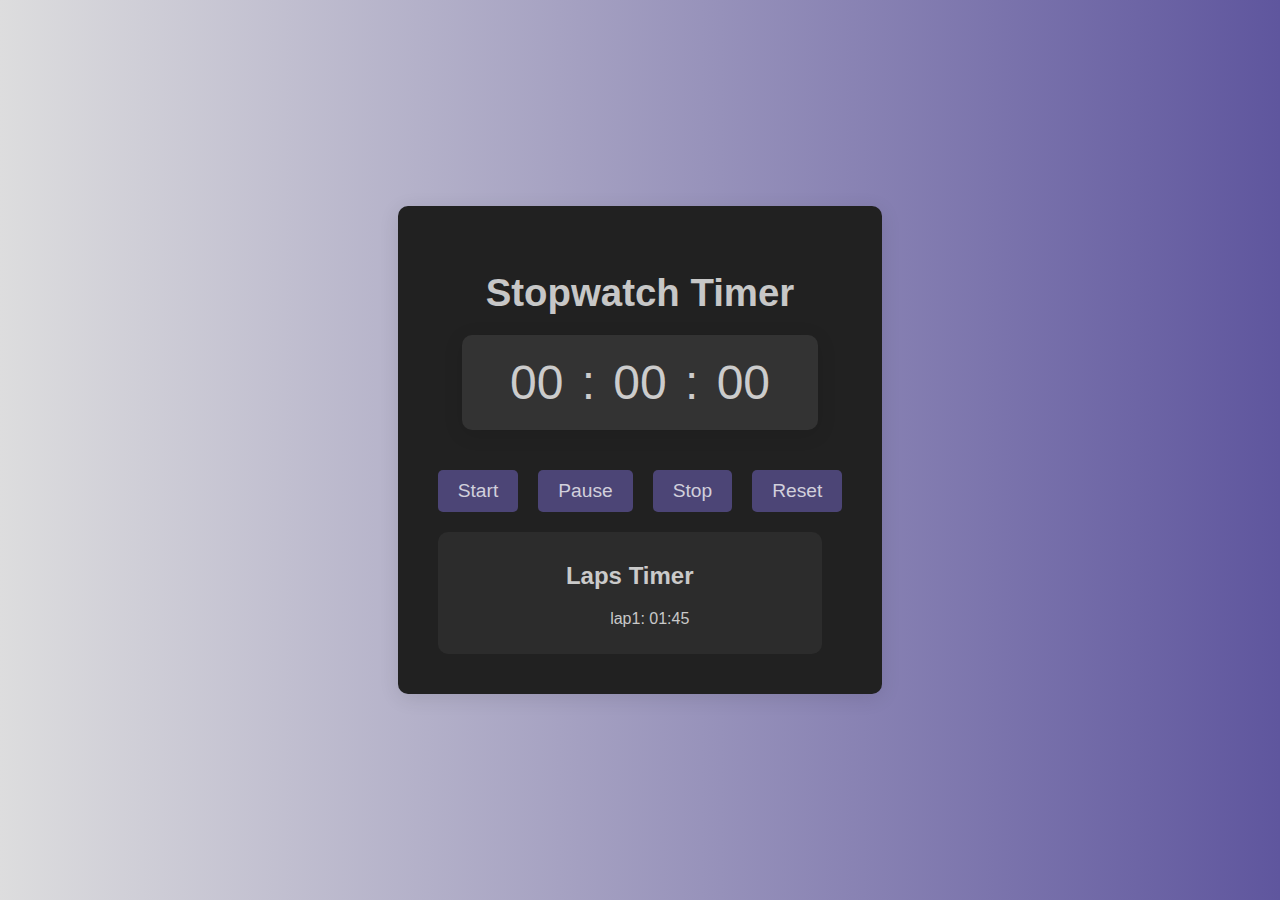
<file: stopwatch-timer/index.html>
<!DOCTYPE html>
<html lang="en">

<head>
    <meta charset="UTF-8">
    <meta name="viewport" content="width=device-width, initial-scale=1.0">
    <title>StopWatch Timer App</title>
    <link rel="stylesheet" href="style.css">
</head>

<body>
    <div class="container">
        <h1 class="title">Stopwatch Timer</h1>
        <div class="stopwatch">
            <div class="timer">
                <span id="minutes">00</span>:<span id="seconds">00</span>:<span id="milliseconds">00</span>
            </div>
            <div class="controls">
                <button id="startBtn">Start</button>
                <button id="pauseBtn">Pause</button>
                <button id="stopBtn">Stop</button>
                <button id="resetBtn">Reset</button>
            </div>
            <div class="laps">
                <h2 class="lap-title">Laps Timer</h2>
                <ul id="lapList">lap1: 01:45</ul>
            </div>
        </div>
    </div>


    <script src="script.js"></script>
</body>

</html>
</file>
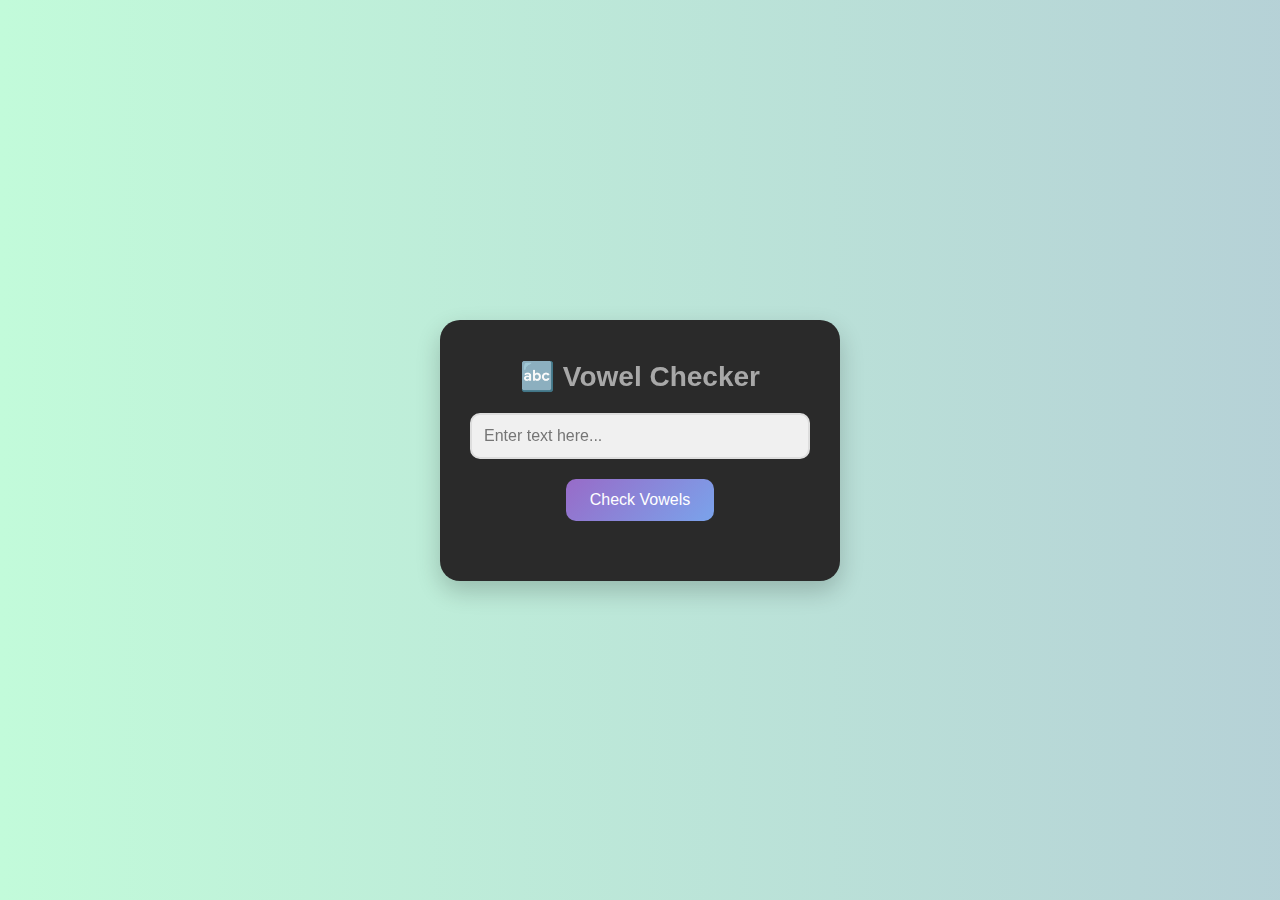
<file: vowel-checker/index.html>
<!DOCTYPE html>
<html lang="en">
<head>
  <meta charset="UTF-8" />
  <meta name="viewport" content="width=device-width, initial-scale=1.0"/>
  <title>Vowel Checker</title>
  <link rel="stylesheet" href="style.css" />
</head>
<body>
  <div class="container">
    <h1>🔤 Vowel Checker</h1>
    <input type="text" id="textInput" placeholder="Enter text here..." />
    <button onclick="checkVowels()">Check Vowels</button>
    <p id="result"></p>
  </div>

  <script src="script.js"></script>
</body>
</html>
</file>
<file: stopwatch-timer/style.css>
body {
    background: linear-gradient(to right, #ddddde, #5f569e);
    font-family: 'Arial', sans-serif;
    color: #333;
    display: flex;
    justify-content: center;
    align-items: center;
    height: 100vh;
    margin: 0;
    padding: 0;
    box-sizing: border-box;
}

.container {
    background: #212121;
    border-radius: 10px;
    box-shadow: 0 4px 20px rgba(0, 0, 0, 0.1);
    padding: 40px;
    text-align: center;
    display: flex;
    flex-direction: column;
    align-items: center;
}

.title {
    font-size: 2.4rem;
    color: #ffffffc1;
    margin-bottom: 20px;
}

.timer {
    font-size: 3rem;
    color: #ffffffc1;
    margin-bottom: 20px;
    background-color: #333;
    padding: 20px 30px;
    display: inline-block;
    text-align: center;
    border-radius: 10px;
    box-shadow: 0 4px 20px rgba(0, 0, 0, 0.1);
    animation: pulse 1.5s infinite;
    transition: background-color 0.3s ease;
}

@keyframes pulse {
    0% {
        transform: scale(1);
    }
    50% {
        transform: scale(1.05);
    }
    100% {
        transform: scale(1);
    }
}

.timer:hover {
    background-color: #444;
}
.timer span {
    color: #ffffffc1;
    width: 90px;
    display: inline-block;
}

.controls {
    display: flex;
    justify-content: center;
    gap: 20px;
    margin-top: 20px;
    padding: auto;
}

button {
    background-color: #60569eaf;
    color: #ffffffc1;
    border: none;
    padding: 10px 20px;
    font-size: 1.2rem;
    border-radius: 5px;
    cursor: pointer;
    transition: background-color 0.3s ease, transform 0.3s ease;
}
button:hover {
    background-color: #4e4b8a;
    transform: scale(1.05);
}
button:active {
    transform: scale(0.90);
}
button:disabled {
    background-color: #888;
    cursor: not-allowed;
    transform: scale(1);
}
button:disabled:hover {
    background-color: #888;
    transform: scale(1);
}
button:disabled:active {
    transform: scale(1);
}
button:focus {
    outline: none;
    box-shadow: 0 0 5px #60569eaf;
}
/* Style the laps section */
.laps {
    color: #ffffffc1;
    list-style: none;
    padding: 0;
    margin: 20px 0 0;
    max-height: 180px;
    overflow-y: auto;
    width: 90%;
    background-color: #2c2c2c;
    border-radius: 10px;
    padding: 10px;
}

/* Lap list item */
.laps li {
    background-color: transparent;
    color: #e6e6e6;
    padding: 8px 15px;
    margin-bottom: 10px;
    border-left: 4px solid #60569e;
    border-radius: 5px;
    font-weight: 500;
    font-size: 1rem;
    display: flex;
    justify-content: space-between;
    animation: slideIn 0.3s ease-in-out;
}

@keyframes slideIn {
    from {
        transform: translateX(-20px);
        opacity: 0;
    }
    to {
        transform: translateX(0);
        opacity: 1;
    }
}

/* Fancy scrollbar */
.laps::-webkit-scrollbar {
    width: 8px;
}

.laps::-webkit-scrollbar-track {
    background: #1f1f1f;
    border-radius: 10px;
}

.laps::-webkit-scrollbar-thumb {
    background: #60569e;
    border-radius: 10px;
    transition: background 0.3s ease;
}

.laps::-webkit-scrollbar-thumb:hover {
    background: #8a7ee0;
}
</file>
<file: vowel-checker/style.css>
/* Reset */
* {
  margin: 0;
  padding: 0;
  box-sizing: border-box;
}

body {
  font-family: 'Segoe UI', Tahoma, Geneva, Verdana, sans-serif;
  height: 100vh;
  display: flex;
  justify-content: center;
  align-items: center;
  background: linear-gradient(270deg, #9aa2ff, #faf6c4, #a18cd1, #c2fbda);
  background-size: 800% 800%;
  animation: gradientAnimation 15s ease infinite;
}

/* Gradient Animation */
@keyframes gradientAnimation {
  0% { background-position: 0% 50%; }
  50% { background-position: 100% 50%; }
  100% { background-position: 0% 50%; }
}

.container {
  background-color:#2a2a2a;
  padding: 40px 30px;
  border-radius: 20px;
  box-shadow: 0 10px 25px rgba(0, 0, 0, 0.2);
  width: 400px;
  text-align: center;
  transition: all 0.3s ease-in-out;
  backdrop-filter: blur(5px);
}

.container:hover {
  box-shadow: 0 15px 30px rgba(0, 0, 0, 0.25);
}

h1 {
  margin-bottom: 20px;
  color: #a8a8a8;
  font-size: 28px;
}

input {
  width: 100%;
  padding: 12px;
  font-size: 16px;
  background-color: #f0f0f0;
  border: 2px solid #ddd;
  border-radius: 10px;
  margin-bottom: 20px;
  outline: none;
  transition: border-color 0.3s;
}

input:focus {
  border-color: #a18cd1;
}

button {
  padding: 12px 24px;
  font-size: 16px;
  background: linear-gradient(135deg, #986bc8 0%, #7aa3eb 100%);
  color: white;
  border: none;
  border-radius: 10px;
  cursor: pointer;
  transition: transform 0.2s ease, box-shadow 0.3s ease;
}

button:hover {
  transform: scale(1.05);
  box-shadow: 0 6px 15px rgba(0, 0, 0, 0.2);
}

#result {
  margin-top: 20px;
  font-size: 18px;
  font-weight: bold;
  color: #a8a8a8;
}
</file>
